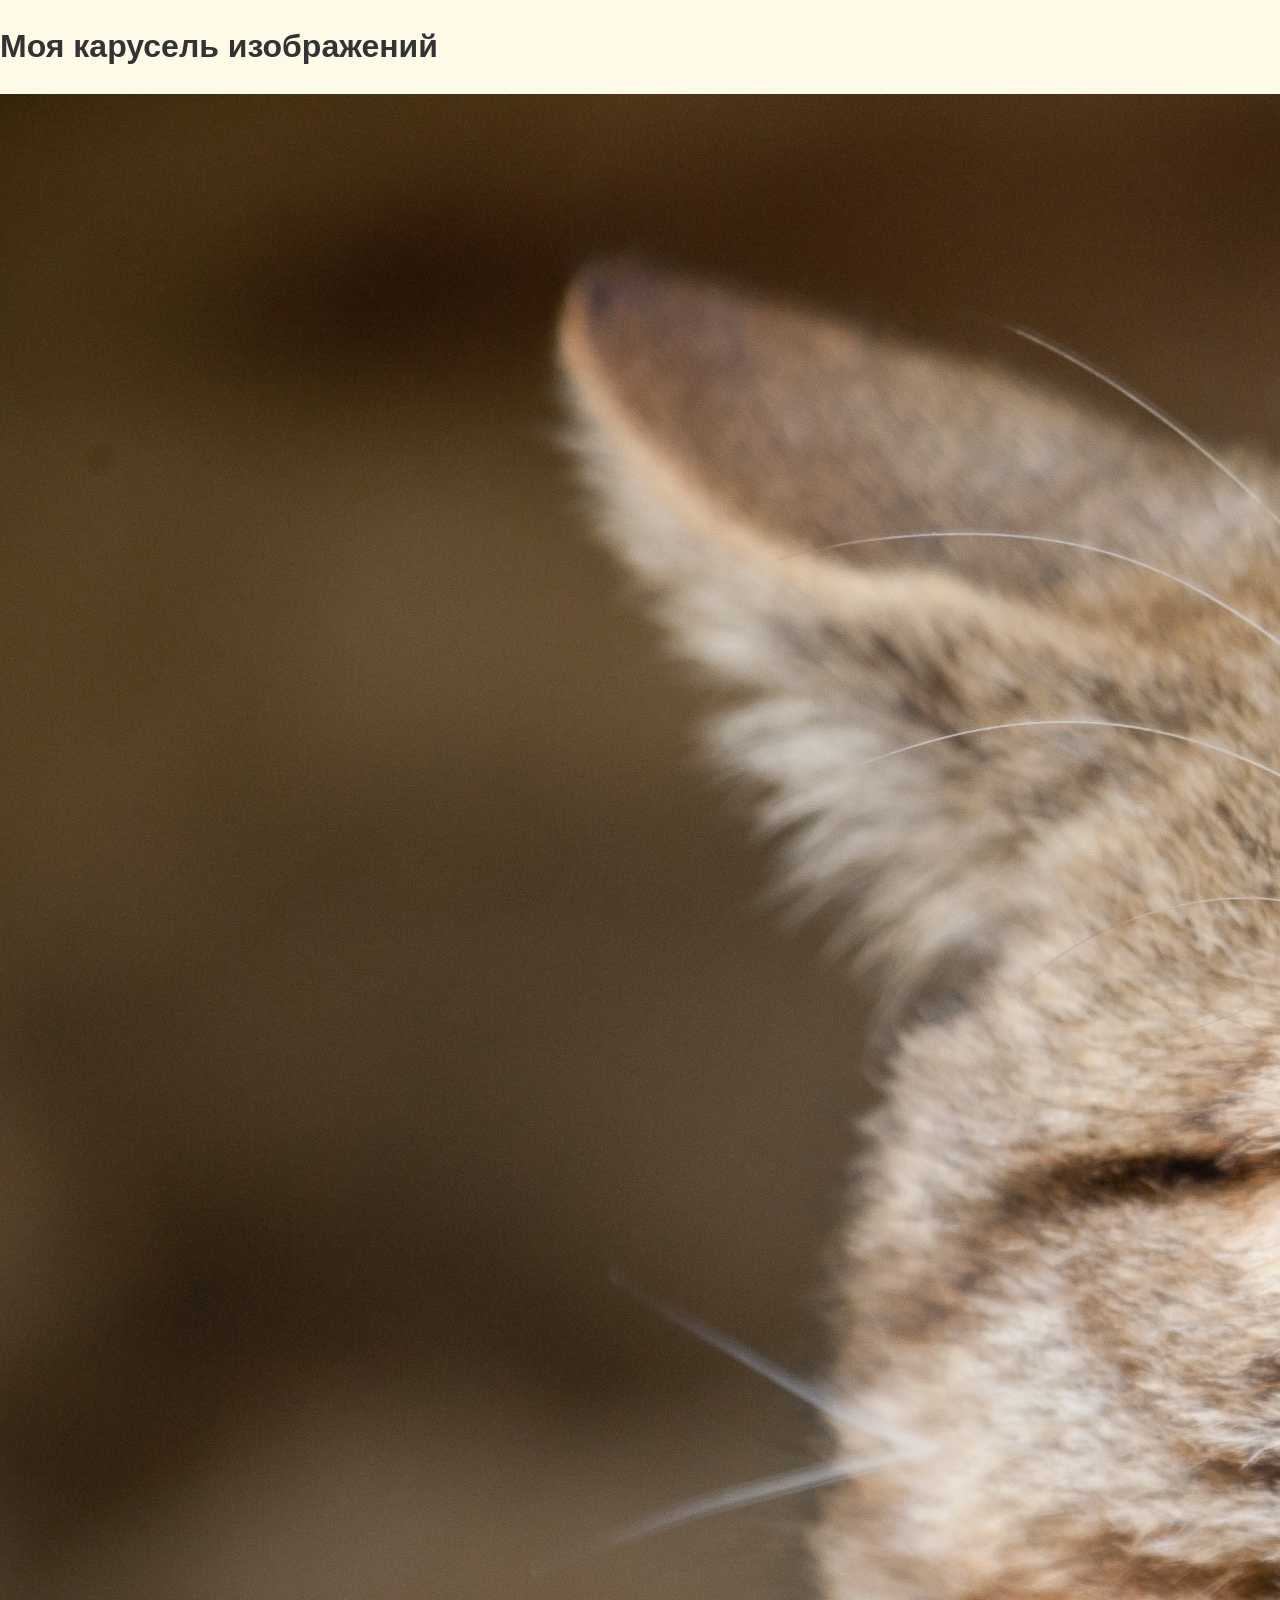
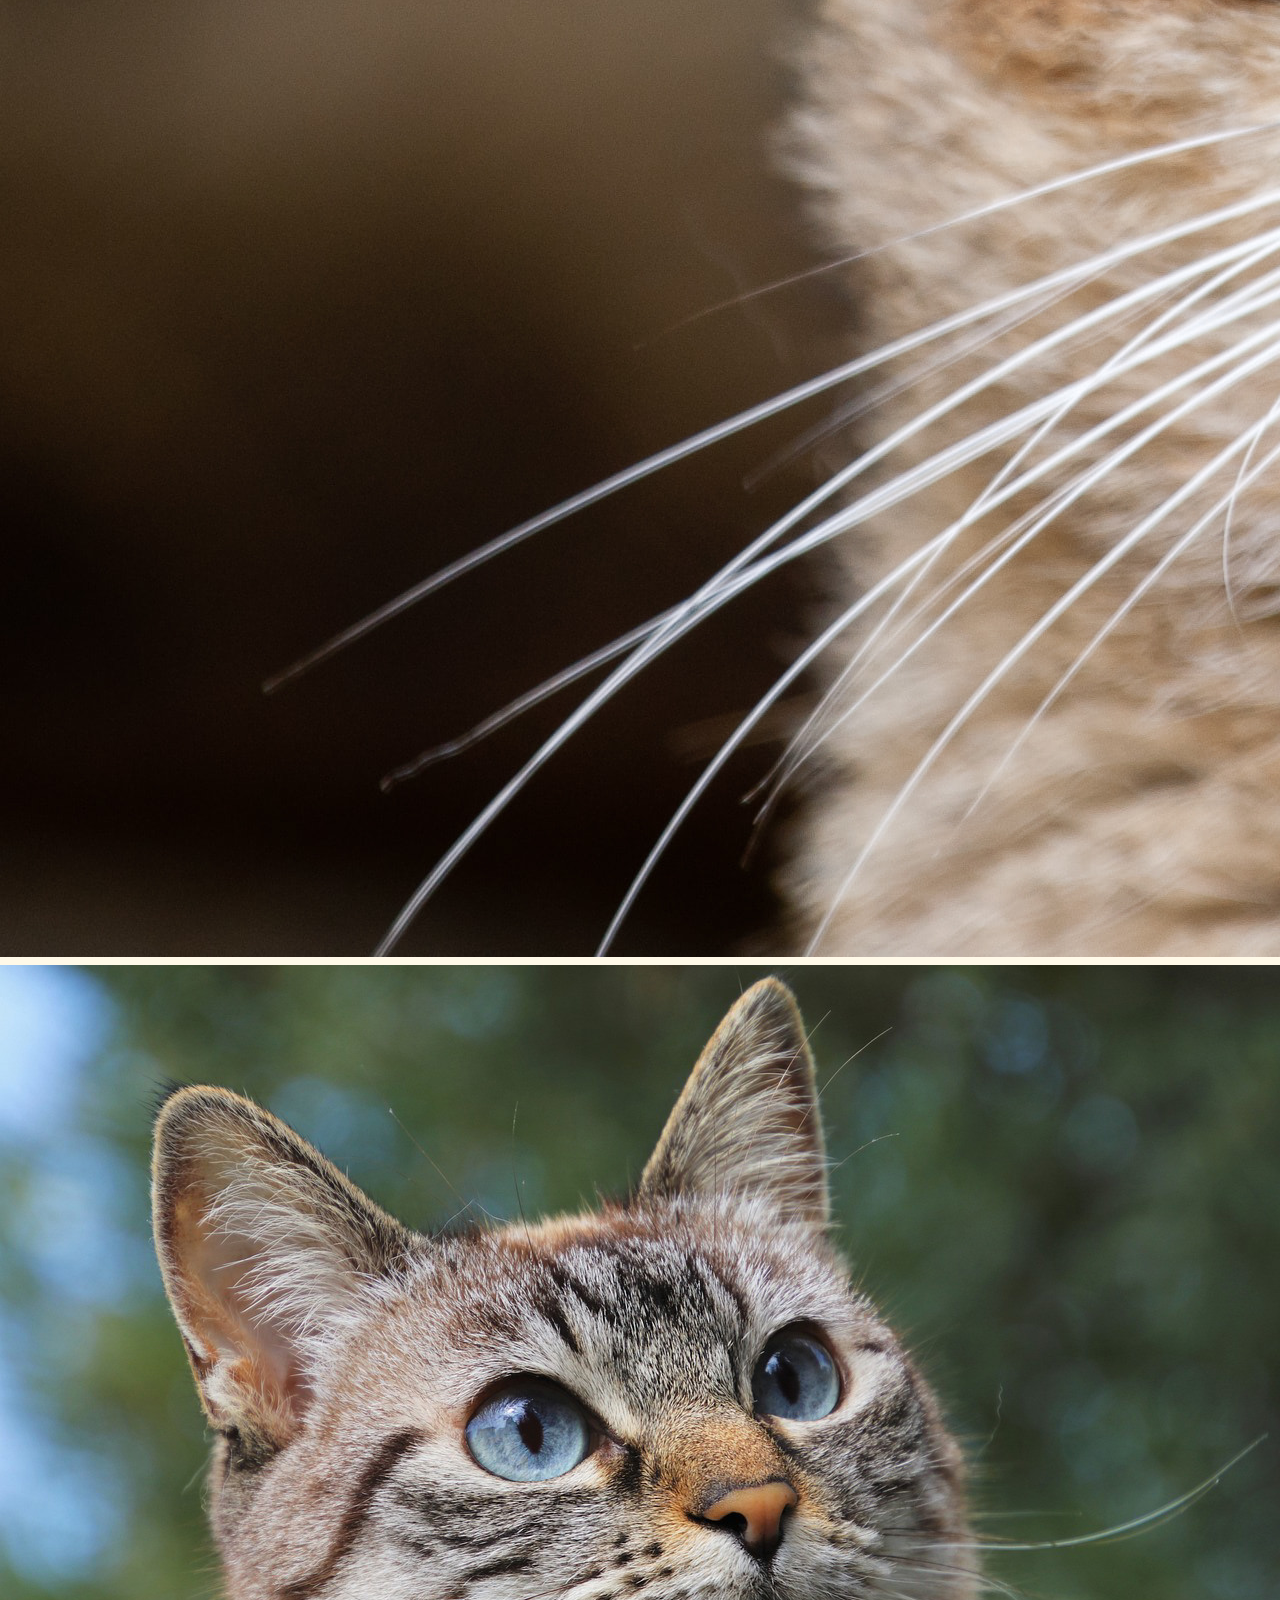
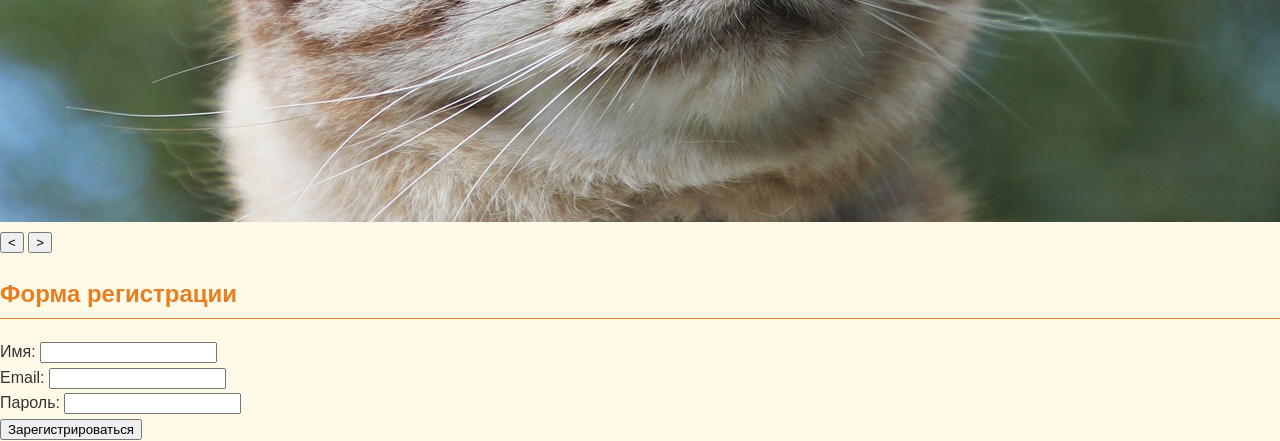
<file: index.html>
<!DOCTYPE html>
<html lang="ru">
<head>
    <meta charset="UTF-8">
    <meta name="viewport" content="width=device-width, initial-scale=1.0">
    <title>Карусель изображений с формой</title>
    <link rel="stylesheet" href="styles.css">
</head>
<body>
    <h1>Моя карусель изображений</h1>
    
    <div id="imageCarousel"></div>
    
    <div class="form-container">
        <h2>Форма регистрации</h2>
        <form id="registrationForm">
            <div class="form-group">
                <label for="name">Имя:</label>
                <input type="text" id="name" name="name" required>
                <span class="error-message" id="nameError"></span>
            </div>
            
            <div class="form-group">
                <label for="email">Email:</label>
                <input type="email" id="email" name="email" required>
                <span class="error-message" id="emailError"></span>
            </div>
            
            <div class="form-group">
                <label for="password">Пароль:</label>
                <input type="password" id="password" name="password" required>
                <span class="error-message" id="passwordError"></span>
            </div>
            
            <button type="submit" class="submit-btn">Зарегистрироваться</button>
        </form>
    </div>
    
    <script src="carousel.js"></script>
    <script>
        document.addEventListener('DOMContentLoaded', function() {
            const images = [
                'image1.jpg',
                'image2.jpg'
            ];
            
            createCarousel(images, '#imageCarousel', {
                interval: 3000
            });
            
            const form = document.getElementById('registrationForm');
            form.addEventListener('submit', function(e) {
                e.preventDefault();
                
                clearErrors();
                
                const name = document.getElementById('name').value.trim();
                const email = document.getElementById('email').value.trim();
                const password = document.getElementById('password').value;
                
                let isValid = true;
                
                if (name.length < 2) {
                    showError('nameError', 'Имя должно содержать минимум 2 символа');
                    isValid = false;
                } else if (!/^[a-zA-Zа-яА-ЯёЁ\s]+$/.test(name)) {
                    showError('nameError', 'Имя может содержать только буквы и пробелы');
                    isValid = false;
                }
                
                if (!/^[^\s@]+@[^\s@]+\.[^\s@]+$/.test(email)) {
                    showError('emailError', 'Введите корректный email');
                    isValid = false;
                }
                
                if (password.length < 8) {
                    showError('passwordError', 'Пароль должен быть не менее 8 символов');
                    isValid = false;
                } else if (!/\d/.test(password)) {
                    showError('passwordError', 'Пароль должен содержать хотя бы одну цифру');
                    isValid = false;
                } else if (!/[A-Z]/.test(password)) {
                    showError('passwordError', 'Пароль должен содержать хотя бы одну заглавную букву');
                    isValid = false;
                }
                
                if (isValid) {
                    alert('Форма успешно отправлена!');
                    form.reset();
                }
            });
            
            function showError(elementId, message) {
                const errorElement = document.getElementById(elementId);
                errorElement.textContent = message;
                errorElement.style.display = 'block';
                document.getElementById(elementId.replace('Error', '')).classList.add('invalid');
            }
            
            function clearErrors() {
                const errors = document.querySelectorAll('.error-message');
                errors.forEach(error => {
                    error.textContent = '';
                    error.style.display = 'none';
                });
                
                const inputs = document.querySelectorAll('input');
                inputs.forEach(input => {
                    input.classList.remove('invalid');
                });
            }
        });
    </script>
</body>
</html>
</file>
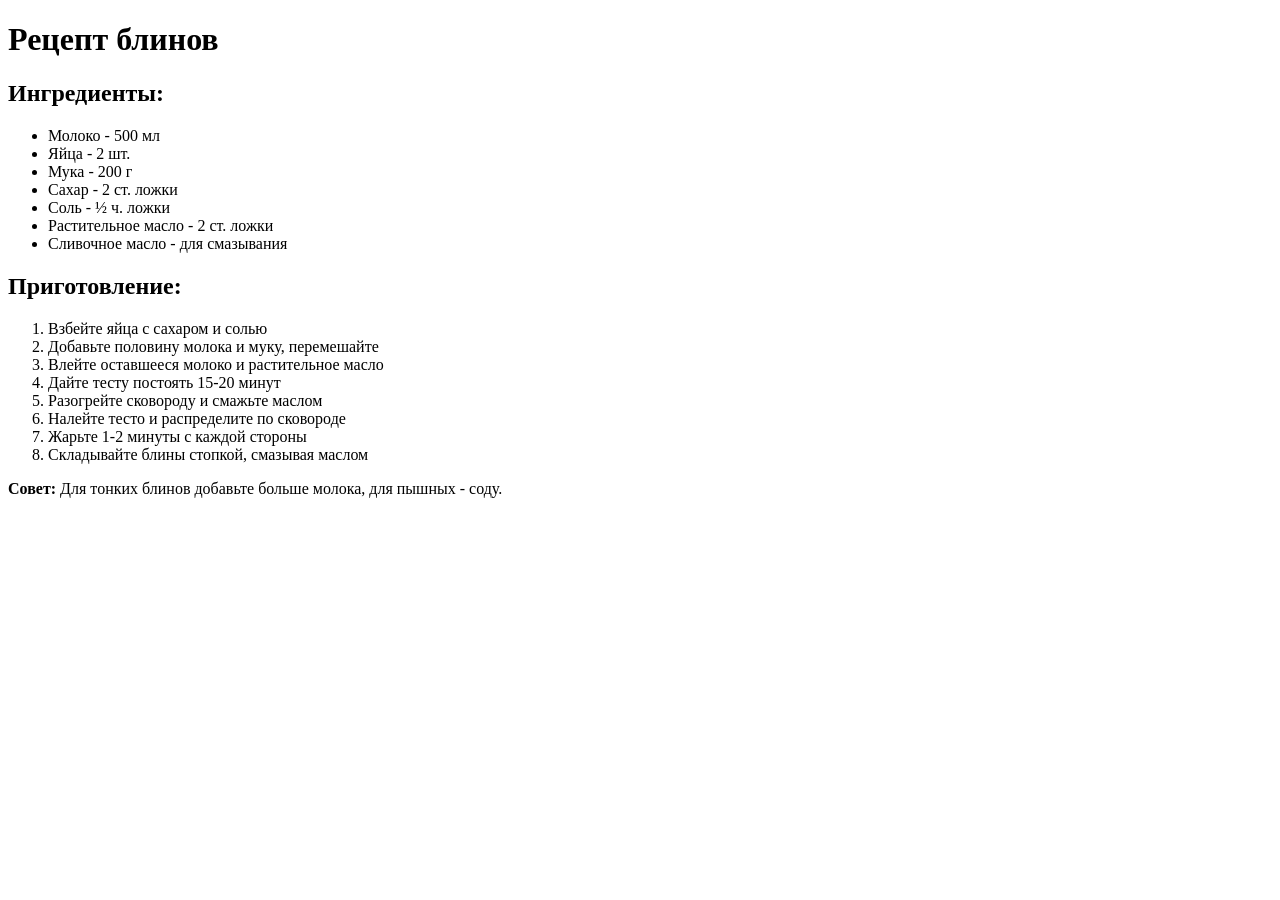
<file: 1.html>
<!DOCTYPE html>
<html lang="ru">
<head>
    <meta charset="UTF-8">
    <title>Рецепт блинов</title>
</head>
<body>
    <h1>Рецепт блинов</h1>
    
    <h2>Ингредиенты:</h2>
    <ul>
        <li>Молоко - 500 мл</li>
        <li>Яйца - 2 шт.</li>
        <li>Мука - 200 г</li>
        <li>Сахар - 2 ст. ложки</li>
        <li>Соль - ½ ч. ложки</li>
        <li>Растительное масло - 2 ст. ложки</li>
        <li>Сливочное масло - для смазывания</li>
    </ul>
    
    <h2>Приготовление:</h2>
    <ol>
        <li>Взбейте яйца с сахаром и солью</li>
        <li>Добавьте половину молока и муку, перемешайте</li>
        <li>Влейте оставшееся молоко и растительное масло</li>
        <li>Дайте тесту постоять 15-20 минут</li>
        <li>Разогрейте сковороду и смажьте маслом</li>
        <li>Налейте тесто и распределите по сковороде</li>
        <li>Жарьте 1-2 минуты с каждой стороны</li>
        <li>Складывайте блины стопкой, смазывая маслом</li>
    </ol>
    
    <p><b>Совет:</b> Для тонких блинов добавьте больше молока, для пышных - соду.</p>
    
</body>
</html>
</file>
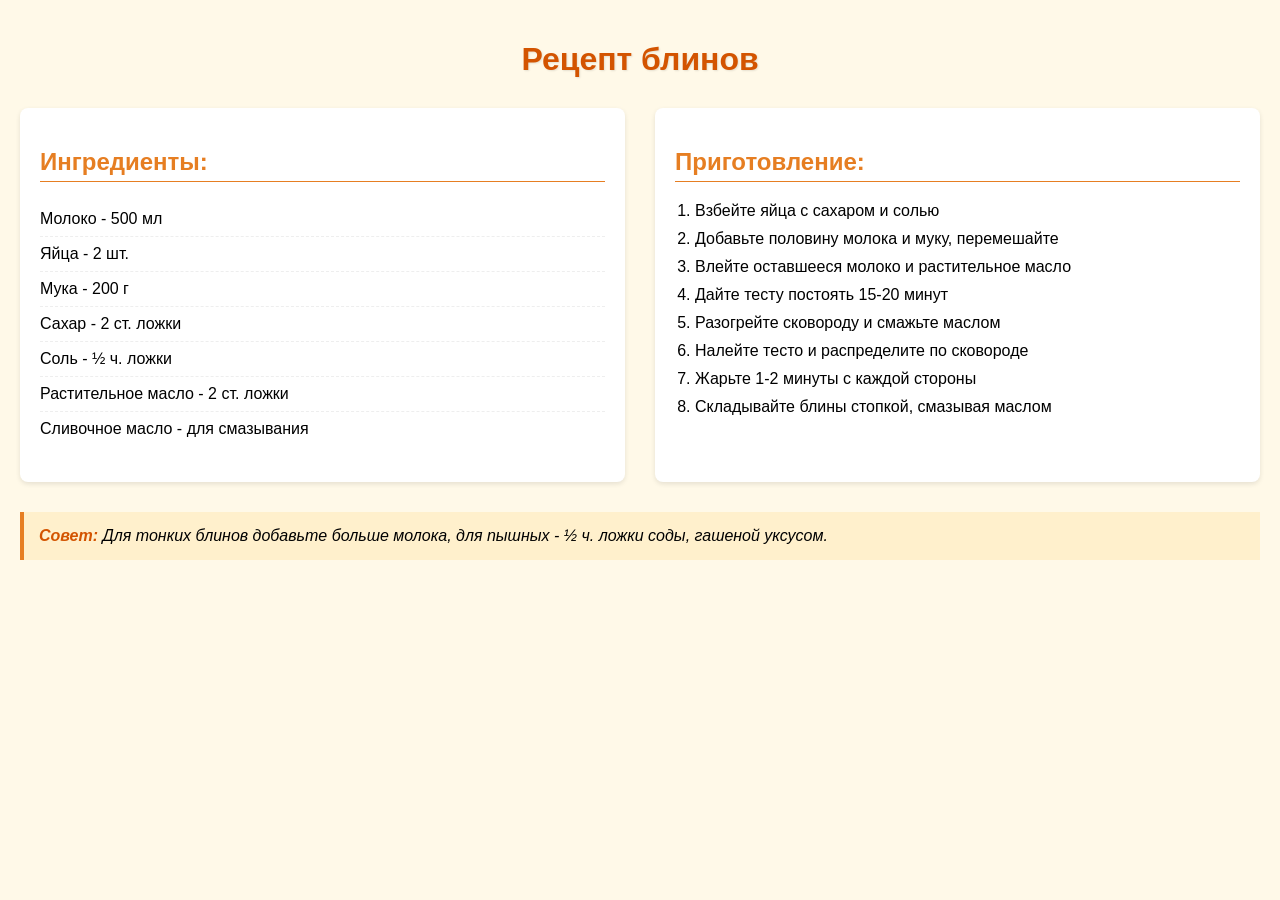
<file: lab2.html>
<!DOCTYPE html>
<html lang="ru">
<head>
    <meta charset="UTF-8">
    <title>Рецепт блинов</title>
</head>
<body style="font-family: 'Arial', sans-serif; background-color: #fff9e8; margin: 0; padding: 20px;">
    <h1 style="color: #d35400; text-align: center; text-shadow: 1px 1px 2px rgba(0,0,0,0.1); margin-bottom: 30px;">Рецепт блинов</h1>
    
    <div style="display: flex; flex-wrap: wrap; gap: 30px; justify-content: space-around; margin-bottom: 30px;">
        <div style="flex: 1; min-width: 300px; background-color: white; padding: 20px; border-radius: 8px; box-shadow: 0 2px 5px rgba(0,0,0,0.1);">
            <h2 style="color: #e67e22; border-bottom: 1px solid #e67e22; padding-bottom: 5px;">Ингредиенты:</h2>
            <ul style="list-style-type: none; padding: 0;">
                <li style="padding: 8px 0; border-bottom: 1px dashed #eee;">Молоко - 500 мл</li>
                <li style="padding: 8px 0; border-bottom: 1px dashed #eee;">Яйца - 2 шт.</li>
                <li style="padding: 8px 0; border-bottom: 1px dashed #eee;">Мука - 200 г</li>
                <li style="padding: 8px 0; border-bottom: 1px dashed #eee;">Сахар - 2 ст. ложки</li>
                <li style="padding: 8px 0; border-bottom: 1px dashed #eee;">Соль - ½ ч. ложки</li>
                <li style="padding: 8px 0; border-bottom: 1px dashed #eee;">Растительное масло - 2 ст. ложки</li>
                <li style="padding: 8px 0;">Сливочное масло - для смазывания</li>
            </ul>
        </div>

        <div style="flex: 1; min-width: 300px; background-color: white; padding: 20px; border-radius: 8px; box-shadow: 0 2px 5px rgba(0,0,0,0.1);">
            <h2 style="color: #e67e22; border-bottom: 1px solid #e67e22; padding-bottom: 5px;">Приготовление:</h2>
            <ol style="padding-left: 20px;">
                <li style="margin-bottom: 10px;">Взбейте яйца с сахаром и солью</li>
                <li style="margin-bottom: 10px;">Добавьте половину молока и муку, перемешайте</li>
                <li style="margin-bottom: 10px;">Влейте оставшееся молоко и растительное масло</li>
                <li style="margin-bottom: 10px;">Дайте тесту постоять 15-20 минут</li>
                <li style="margin-bottom: 10px;">Разогрейте сковороду и смажьте маслом</li>
                <li style="margin-bottom: 10px;">Налейте тесто и распределите по сковороде</li>
                <li style="margin-bottom: 10px;">Жарьте 1-2 минуты с каждой стороны</li>
                <li style="margin-bottom: 10px;">Складывайте блины стопкой, смазывая маслом</li>
            </ol>
        </div>
    </div>
    
    <p style="background-color: #fff0cc; padding: 15px; border-left: 4px solid #e67e22; font-style: italic;">
        <b style="color: #d35400;">Совет:</b> Для тонких блинов добавьте больше молока, для пышных - ½ ч. ложки соды, гашеной уксусом.
    </p>
</body>
</html>
</file>
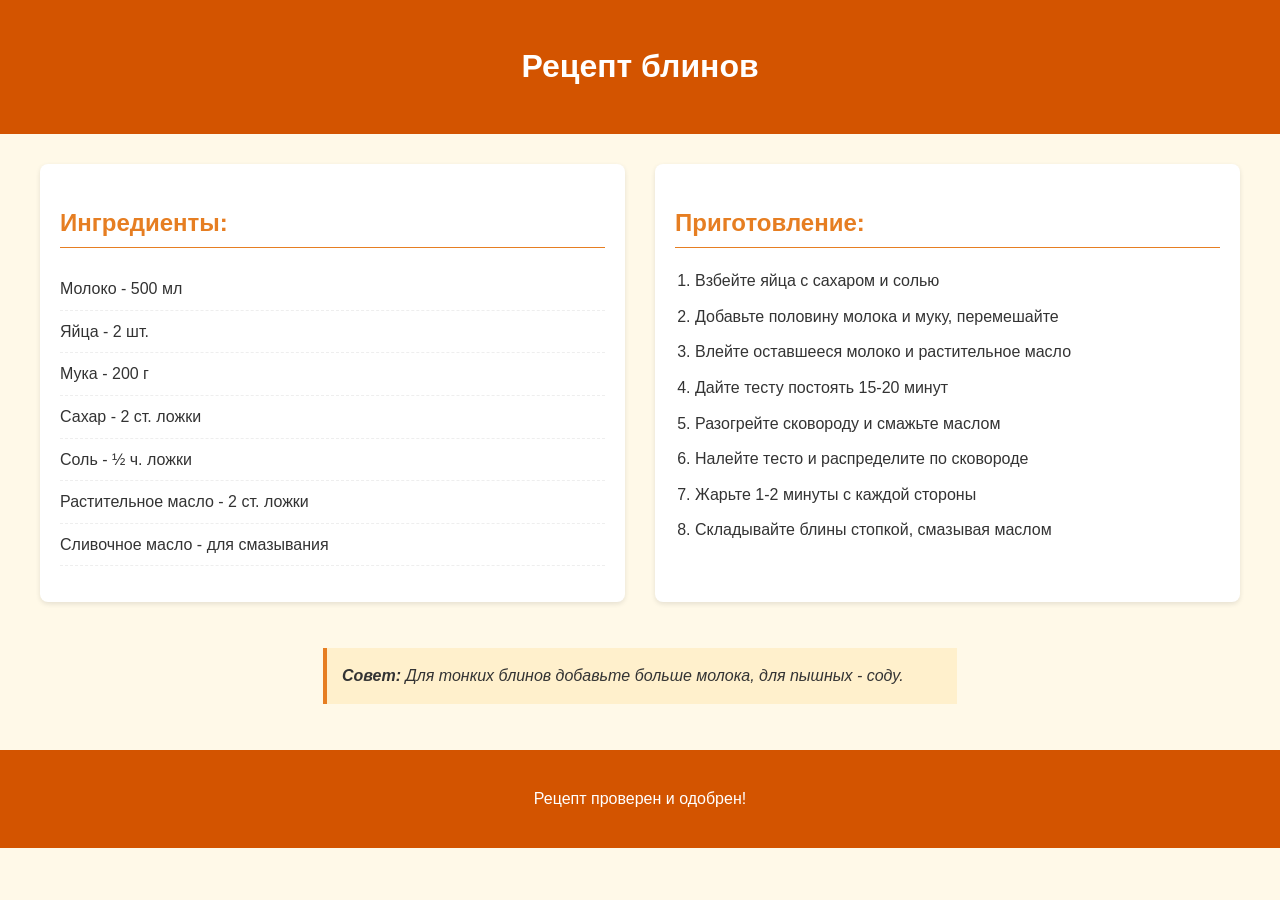
<file: lab3.html>
<!DOCTYPE html>
<html lang="ru">
<head>
    <meta charset="UTF-8">
    <meta name="viewport" content="width=device-width, initial-scale=1.0">
    <title>Рецепт блинов</title>
    <link rel="stylesheet" href="styles.css">
</head>
<body>
    <header class="header">
        <h1>Рецепт блинов</h1>
    </header>

    <main class="main-content">
        <section class="recipe-grid">
            <div class="ingredients-card">
                <h2>Ингредиенты:</h2>
                <ul class="ingredients-list">
                    <li>Молоко - 500 мл</li>
                    <li>Яйца - 2 шт.</li>
                    <li>Мука - 200 г</li>
                    <li>Сахар - 2 ст. ложки</li>
                    <li>Соль - ½ ч. ложки</li>
                    <li>Растительное масло - 2 ст. ложки</li>
                    <li>Сливочное масло - для смазывания</li>
                </ul>
            </div>

            <div class="instructions-card">
                <h2>Приготовление:</h2>
                <ol class="instructions-list">
                    <li>Взбейте яйца с сахаром и солью</li>
                    <li>Добавьте половину молока и муку, перемешайте</li>
                    <li>Влейте оставшееся молоко и растительное масло</li>
                    <li>Дайте тесту постоять 15-20 минут</li>
                    <li>Разогрейте сковороду и смажьте маслом</li>
                    <li>Налейте тесто и распределите по сковороде</li>
                    <li>Жарьте 1-2 минуты с каждой стороны</li>
                    <li>Складывайте блины стопкой, смазывая маслом</li>
                </ol>
            </div>
        </section>

        <div class="tip-animation">
            <p class="tip"><b>Совет:</b> Для тонких блинов добавьте больше молока, для пышных - соду.</p>
        </div>
    </main>

    <footer class="footer">
        <p>Рецепт проверен и одобрен!</p>
    </footer>
</body>
</html>
</file>
<file: styles.css>
/* Базовые стили */
body {
    font-family: 'Arial', sans-serif;
    margin: 0;
    padding: 0;
    background-color: #fff9e8;
    color: #333;
    line-height: 1.6;
}

.header {
    text-align: center;
    padding: 20px 0;
    background-color: #d35400;
    color: white;
    margin-bottom: 30px;
}

.main-content {
    max-width: 1200px;
    margin: 0 auto;
    padding: 0 20px;
}

/* Grid контейнер для рецепта */
.recipe-grid {
    display: grid;
    grid-template-columns: repeat(auto-fit, minmax(300px, 1fr));
    gap: 30px;
    margin-bottom: 30px;
}

/* Карточки ингредиентов и инструкций */
.ingredients-card, .instructions-card {
    background-color: white;
    padding: 20px;
    border-radius: 8px;
    box-shadow: 0 2px 5px rgba(0,0,0,0.1);
}

h2 {
    color: #e67e22;
    border-bottom: 1px solid #e67e22;
    padding-bottom: 5px;
}

/* Стили для списков */
.ingredients-list {
    list-style-type: none;
    padding: 0;
}

.ingredients-list li {
    padding: 8px 0;
    border-bottom: 1px dashed #eee;
}

.instructions-list {
    padding-left: 20px;
}

.instructions-list li {
    margin-bottom: 10px;
}

/* Flex контейнер для совета */
.tip-animation {
    display: flex;
    justify-content: center;
    margin-bottom: 30px;
}

.tip {
    background-color: #fff0cc;
    padding: 15px;
    border-left: 4px solid #e67e22;
    font-style: italic;
    max-width: 600px;
    width: 100%;
}

/* Анимация */
@keyframes pulse {
    0% { transform: scale(1); }
    50% { transform: scale(1.03); }
    100% { transform: scale(1); }
}

.tip-animation:hover {
    animation: pulse 1s infinite;
}

/* Футер */
.footer {
    text-align: center;
    padding: 20px;
    background-color: #d35400;
    color: white;
}

/* Медиазапросы для адаптивности */
@media (max-width: 768px) {
    .recipe-grid {
        grid-template-columns: 1fr;
    }
    
    .header h1 {
        font-size: 1.5rem;
    }
    
    .ingredients-card, .instructions-card {
        padding: 15px;
    }
}

@media (max-width: 480px) {
    .main-content {
        padding: 0 10px;
    }
    
    h2 {
        font-size: 1.2rem;
    }
    
    .tip {
        padding: 10px;
    }
}
</file>
